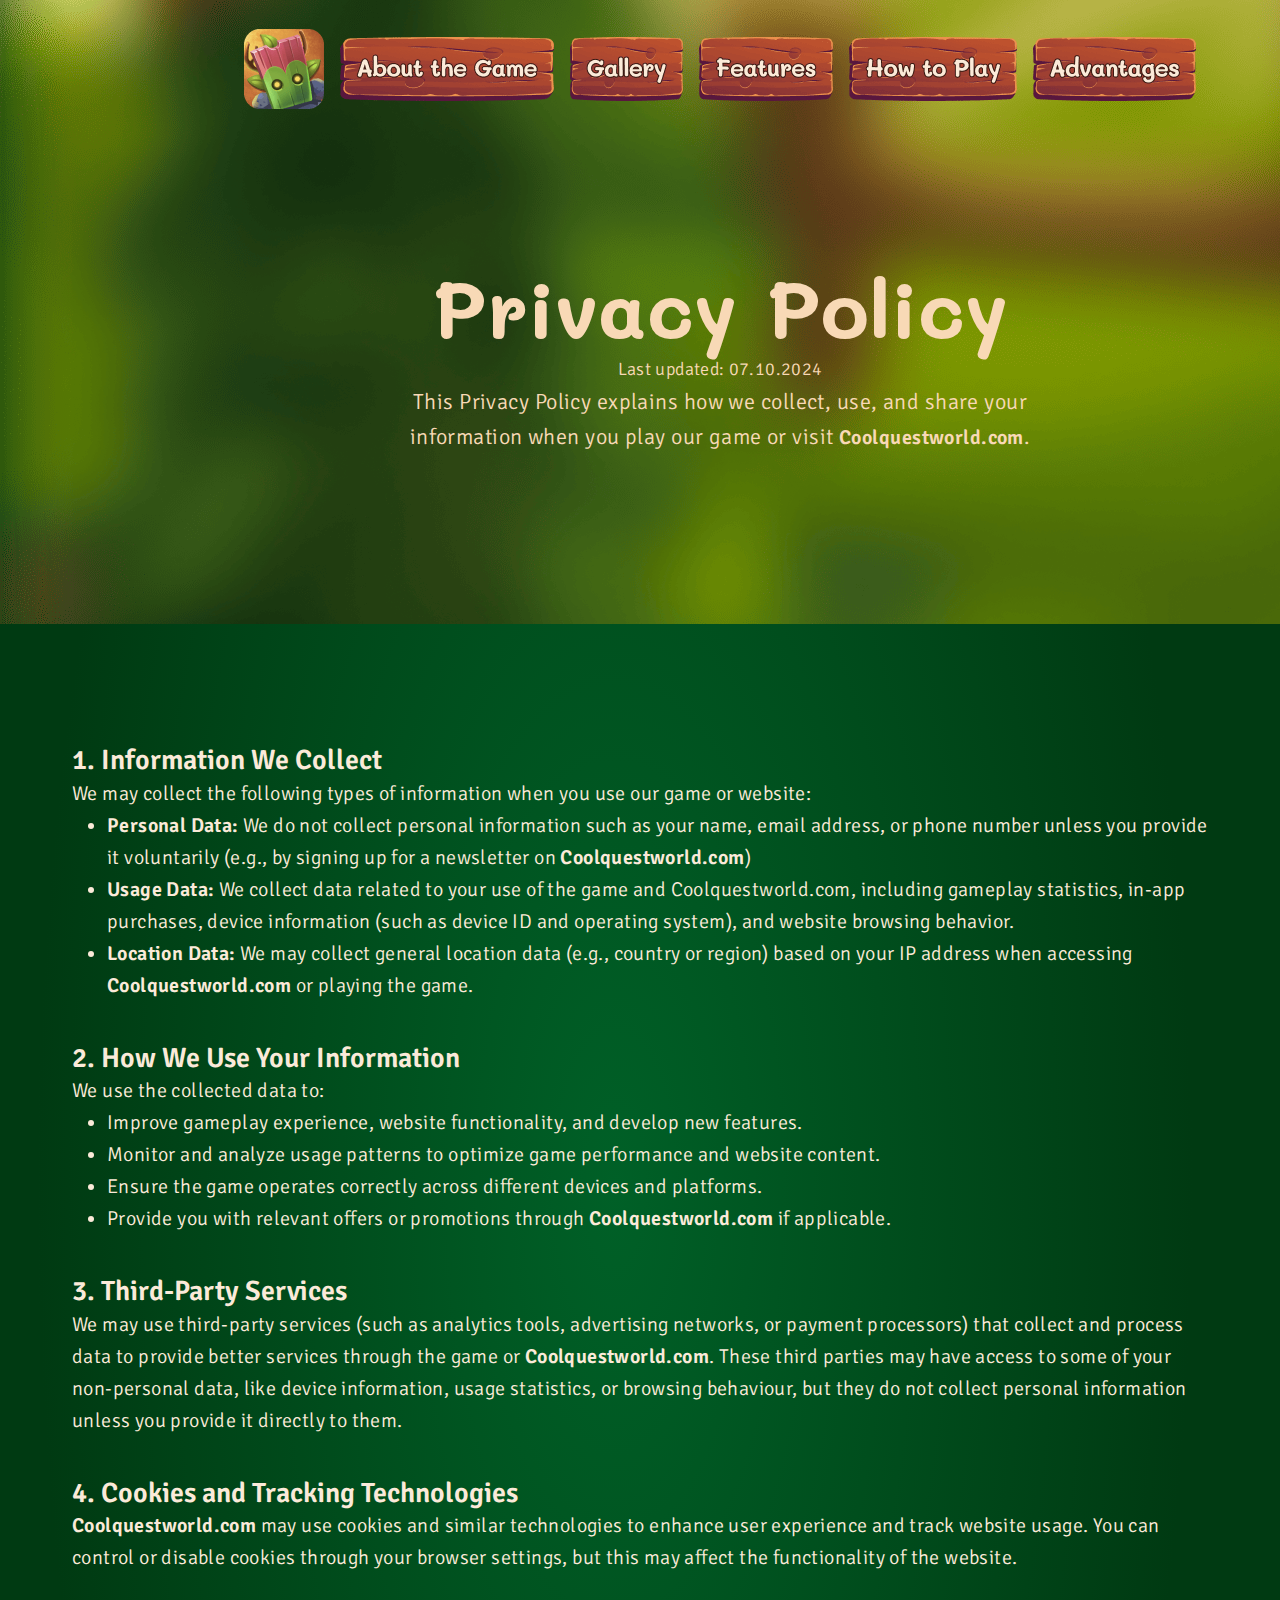
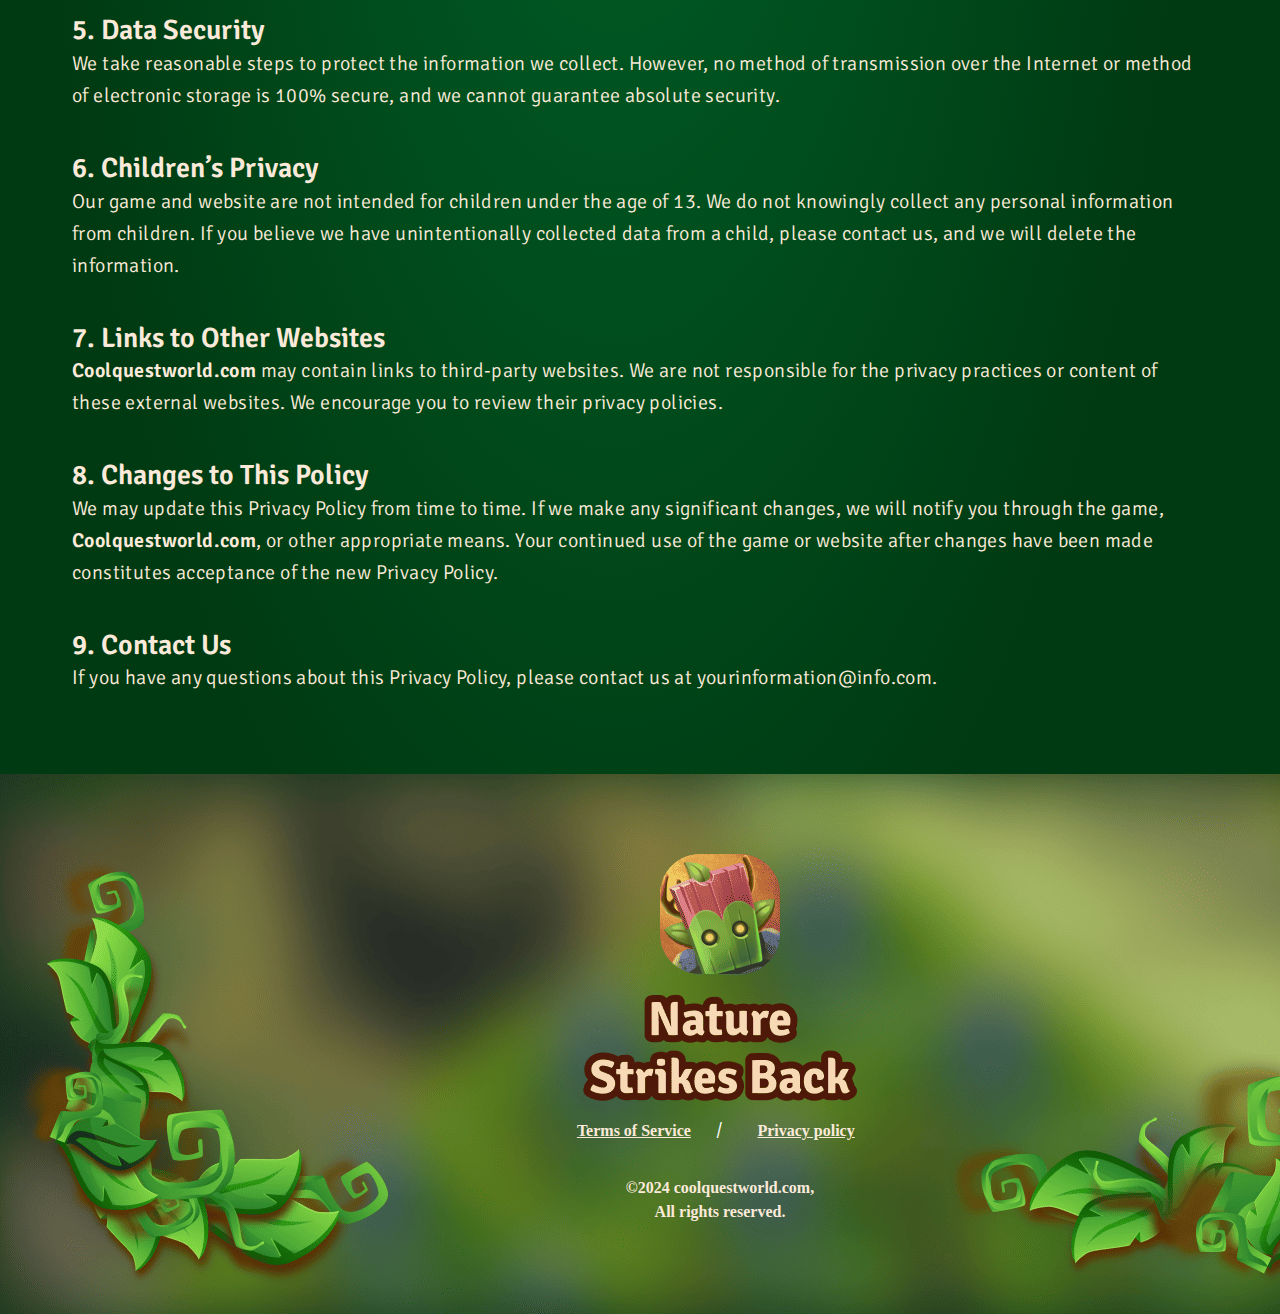
<file: policy.html>
<!DOCTYPE html>
<html lang="en">
  <head>
    <meta charset="UTF-8" />
    <meta name="viewport" content="width=device-width, initial-scale=1.0" />
    <title>Nature Strikes Back</title>
    <link rel="icon" href="image/Favicon (500x500).png" />
    <link rel="stylesheet" type="text/css" href="slick/slick.css" />
    <link rel="stylesheet" href="css/main.css" />
    <link href="https://unpkg.com/aos@2.3.1/dist/aos.css" rel="stylesheet" />

    <link rel="preconnect" href="https://fonts.googleapis.com" />
    <link rel="preconnect" href="https://fonts.gstatic.com" crossorigin />
    <link
      href="https://fonts.googleapis.com/css2?family=Poppins:ital,wght@0,100;0,200;0,300;0,400;0,500;0,600;0,700;0,800;0,900;1,100;1,200;1,300;1,400;1,500;1,600;1,700;1,800;1,900&display=swap"
      rel="stylesheet"
    />
    <link
      href="https://fonts.googleapis.com/css2?family=Rajdhani:wght@300;400;500;600;700&display=swap"
      rel="stylesheet"
    />
    <link rel="preconnect" href="https://fonts.googleapis.com" />
    <link rel="preconnect" href="https://fonts.gstatic.com" crossorigin />
    <link
      href="https://fonts.googleapis.com/css2?family=Luckiest+Guy&display=swap"
      rel="stylesheet"
    />
  </head>

  <body class="back-policy-terms">
    <header class="header">
      <div class="header__background"></div>
      <nav class="navigation">
        <ul class="navigation__list navigation__list-phone">
          <li class="navigation__item">
            <a href="/#about" class="navigation__link">About the Game</a>
          </li>

          <li class="navigation__item">
            <a href="/#gallery" class="navigation__link">Gallery</a>
          </li>
          <li class="navigation__item">
            <a href="/#features" class="navigation__link">Features</a>
          </li>
          <li class="navigation__item">
            <a href="/#play" class="navigation__link">How to Play</a>
          </li>
          <li class="navigation__item">
            <a href="/#advantages" class="navigation__link">Advantages</a>
          </li>
        </ul>

        <ul class="navigation__list navigation__list-desk">
          <li class="navigation__item">
            <a href="/" class="navigation__link">
              <img src="image/header/home.png" alt="Home" />
            </a>
          </li>
          <li class="navigation__item">
            <a href="/#about" class="navigation__link"
              ><img src="image/header/1.png" alt="About the Game"
            /></a>
          </li>
          <li class="navigation__item">
            <a href="/#gallery" class="navigation__link"
              ><img src="image/header/2.png" alt="Gallery"
            /></a>
          </li>
          <li class="navigation__item">
            <a href="/#features" class="navigation__link"
              ><img src="image/header/3.png" alt="Features"
            /></a>
          </li>
          <li class="navigation__item">
            <a href="/#play" class="navigation__link"
              ><img src="image/header/4.png" alt="How to Play"
            /></a>
          </li>
          <li class="navigation__item">
            <a href="/#advantages" class="navigation__link"
              ><img src="image/header/5.png" alt="Advantages"
            /></a>
          </li>
        </ul>

        <div class="header__button-wrapper">
          <img
            class="header__icon header__icon--menu header__icon-home-img"
            src="image/header/home.png"
            alt=""
          />
          <button type="button" class="header__icon-button" data-menu-button>
            <img
              class="header__icon header__icon--menu"
              src="image/header/button.png"
              alt=""
            />

            <img
              class="header__icon header__icon--close close"
              src="image/header/Frame 75.png"
              alt=""
            />
          </button>
        </div>
      </nav>
    </header>

    <main class="policy">
      <section>
        <div class="policy-terms-main-container">
          <p class="policy-terms-main-title">Privacy Policy</p>
          <p class="policy-terms-main-text-one">Last updated: 07.10.2024</p>
          <p class="policy-terms-main-text-two">
            This Privacy Policy explains how we collect, use, and share your
            information when you play our game or visit
            <span class="terms-list-bold">Coolquestworld.com</span>.
          </p>
        </div>
      </section>
      <section>
        <div class="policy-terms-container">
          <div class="policy-terms-text-section">
            <h2 class="policy-terms-text text-bold">
              1. Information We Collect
            </h2>
            <p class="policy-terms-text-one">
              We may collect the following types of information when you use our
              game or website:
            </p>
            <ul class="terms-list">
              <li>
                <span class="terms-list-bold">Personal Data:</span>
                We do not collect personal information such as your name, email
                address, or phone number unless you provide it voluntarily
                (e.g., by signing up for a newsletter on
                <span class="terms-list-bold">Coolquestworld.com</span>)
              </li>
              <li>
                <span class="terms-list-bold">Usage Data:</span>
                We collect data related to your use of the game and
                Coolquestworld.com, including gameplay statistics, in-app
                purchases, device information (such as device ID and operating
                system), and website browsing behavior.
              </li>
              <li>
                <span class="terms-list-bold">Location Data:</span>
                We may collect general location data (e.g., country or region)
                based on your IP address when accessing
                <span class="terms-list-bold">Coolquestworld.com</span> or
                playing the game.
              </li>
            </ul>
          </div>
          <h2 class="policy-terms-text text-bold">
            2. How We Use Your Information
          </h2>
          <p class="policy-terms-text-one">We use the collected data to:</p>
          <ul class="terms-list">
            <li>
              Improve gameplay experience, website functionality, and develop
              new features.
            </li>
            <li>
              Monitor and analyze usage patterns to optimize game performance
              and website content.
            </li>
            <li>
              Ensure the game operates correctly across different devices and
              platforms.
            </li>
            <li>
              Provide you with relevant offers or promotions through
              <span class="terms-list-bold">Coolquestworld.com</span> if
              applicable.
            </li>
          </ul>

          <h2 class="policy-terms-text text-bold">3. Third-Party Services</h2>
          <p class="policy-terms-text-one">
            We may use third-party services (such as analytics tools,
            advertising networks, or payment processors) that collect and
            process data to provide better services through the game or
            <span class="terms-list-bold">Coolquestworld.com</span>. These third
            parties may have access to some of your non-personal data, like
            device information, usage statistics, or browsing behaviour, but
            they do not collect personal information unless you provide it
            directly to them.
          </p>

          <h2 class="policy-terms-text text-bold">
            4. Cookies and Tracking Technologies
          </h2>
          <p class="policy-terms-text-one">
            <span class="terms-list-bold">Coolquestworld.com</span> may use
            cookies and similar technologies to enhance user experience and
            track website usage. You can control or disable cookies through your
            browser settings, but this may affect the functionality of the
            website.
          </p>

          <h2 class="policy-terms-text text-bold">5. Data Security</h2>
          <p class="policy-terms-text-one">
            We take reasonable steps to protect the information we collect.
            However, no method of transmission over the Internet or method of
            electronic storage is 100% secure, and we cannot guarantee absolute
            security.
          </p>

          <h2 class="policy-terms-text text-bold">6. Children’s Privacy</h2>
          <p class="policy-terms-text-one">
            Our game and website are not intended for children under the age of
            13. We do not knowingly collect any personal information from
            children. If you believe we have unintentionally collected data from
            a child, please contact us, and we will delete the information.
          </p>

          <h2 class="policy-terms-text text-bold">
            7. Links to Other Websites
          </h2>
          <p class="policy-terms-text-one">
            <span class="terms-list-bold">Coolquestworld.com</span> may contain
            links to third-party websites. We are not responsible for the
            privacy practices or content of these external websites. We
            encourage you to review their privacy policies.
          </p>

          <h2 class="policy-terms-text text-bold">8. Changes to This Policy</h2>
          <p class="policy-terms-text-one">
            We may update this Privacy Policy from time to time. If we make any
            significant changes, we will notify you through the game,
            <span class="terms-list-bold">Coolquestworld.com</span>, or other
            appropriate means. Your continued use of the game or website after
            changes have been made constitutes acceptance of the new Privacy
            Policy.
          </p>

          <h2 class="policy-terms-text text-bold">9. Contact Us</h2>
          <p class="policy-terms-text-one">
            If you have any questions about this Privacy Policy, please contact
            us at
            <a href="mailto:yourinformation@pinfo.com" class="email-link"
              >yourinformation@info.com</a
            >.
          </p>
        </div>
      </section>
    </main>

    <footer class="footer">
      <div class="footer-container">
        <div class="footer-wrapper">
          <a class="footer-text" href="terms.html">Terms of Service</a>
          <a class="footer-texts"> / </a>
          <a class="footer-text" href="policy.html">Privacy policy</a>
        </div>
        <p class="footer-text-two">
          ©2024 coolquestworld.com, <br />
          All rights reserved.
        </p>
      </div>
    </footer>
    <script src="js/mobile-menu.js"></script>
  </body>
</html>
</file>
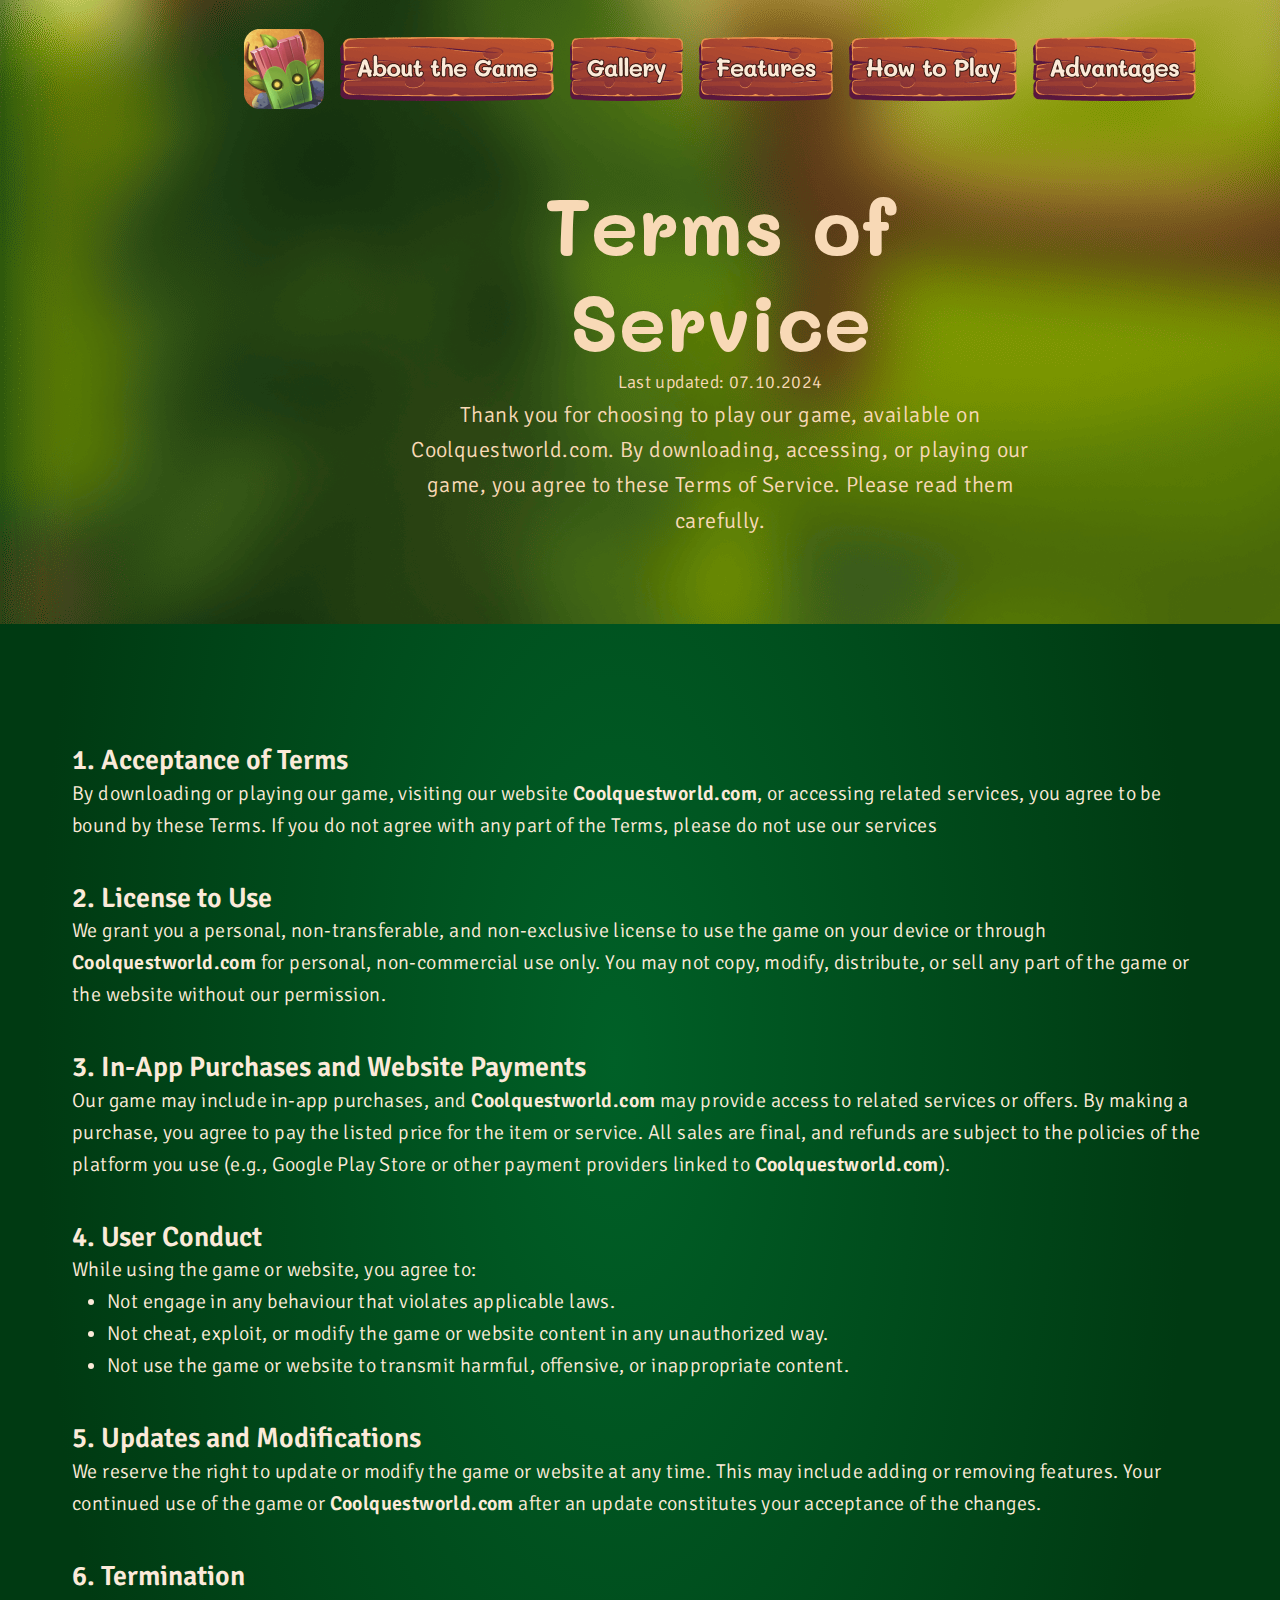
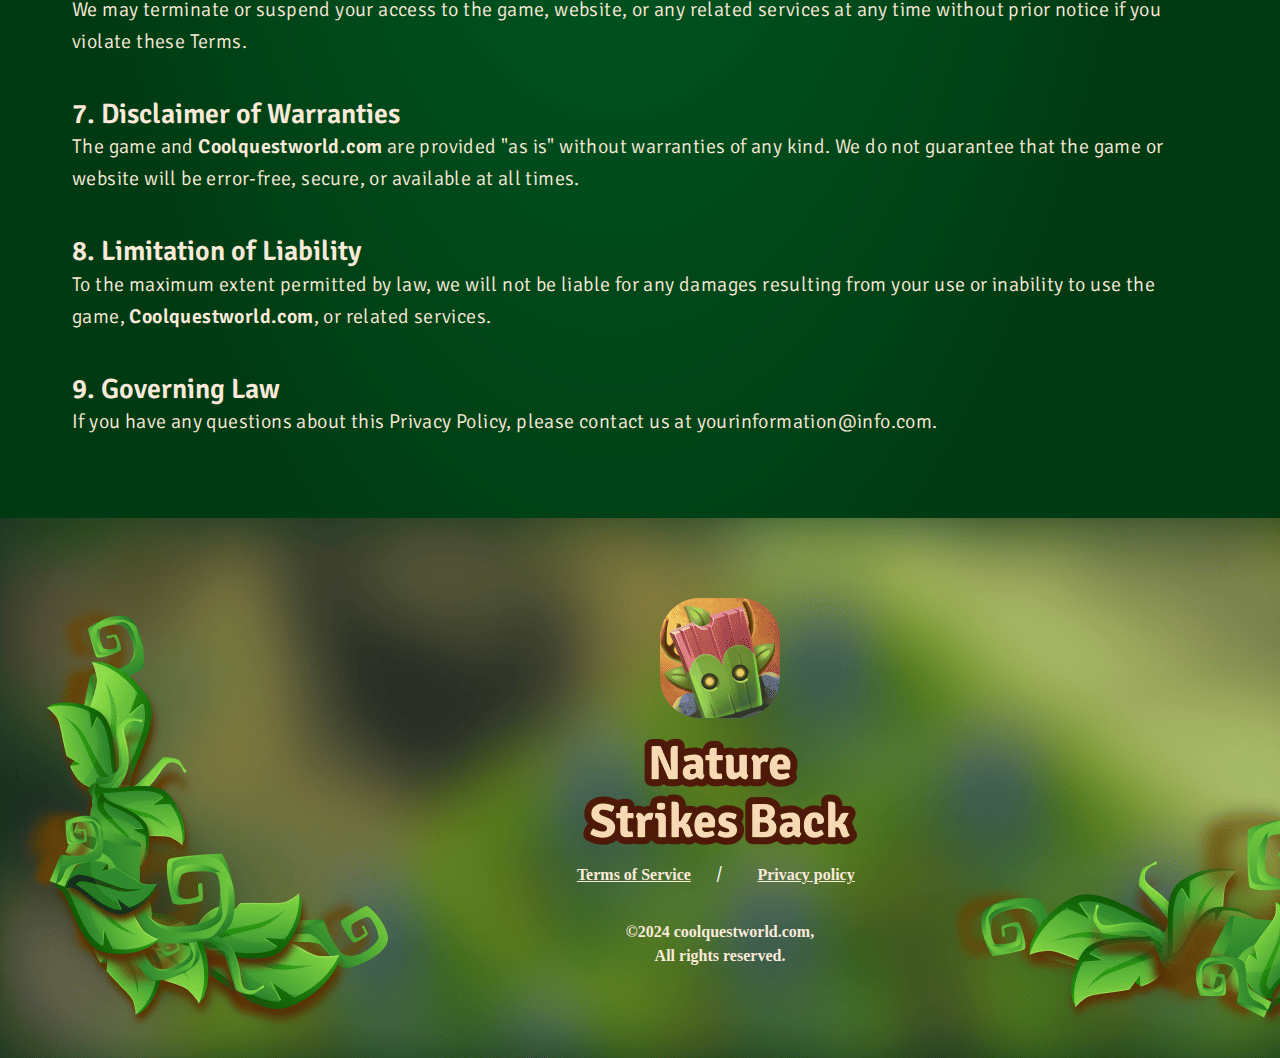
<file: terms.html>
<!DOCTYPE html>
<html lang="en">
  <head>
    <meta charset="UTF-8" />
    <meta name="viewport" content="width=device-width, initial-scale=1.0" />
    <title>Nature Strikes Back</title>
    <link rel="icon" href="image/Favicon (500x500).png" />
    <link rel="stylesheet" type="text/css" href="slick/slick.css" />
    <link rel="stylesheet" href="css/main.css" />
    <link href="https://unpkg.com/aos@2.3.1/dist/aos.css" rel="stylesheet" />

    <link rel="preconnect" href="https://fonts.googleapis.com" />
    <link rel="preconnect" href="https://fonts.gstatic.com" crossorigin />
    <link
      href="https://fonts.googleapis.com/css2?family=Poppins:ital,wght@0,100;0,200;0,300;0,400;0,500;0,600;0,700;0,800;0,900;1,100;1,200;1,300;1,400;1,500;1,600;1,700;1,800;1,900&display=swap"
      rel="stylesheet"
    />
    <link
      href="https://fonts.googleapis.com/css2?family=Rajdhani:wght@300;400;500;600;700&display=swap"
      rel="stylesheet"
    />
    <link rel="preconnect" href="https://fonts.googleapis.com" />
    <link rel="preconnect" href="https://fonts.gstatic.com" crossorigin />
    <link
      href="https://fonts.googleapis.com/css2?family=Luckiest+Guy&display=swap"
      rel="stylesheet"
    />
  </head>

  <body class="back-policy-terms">
    <header class="header">
      <div class="header__background"></div>
      <nav class="navigation">
        <ul class="navigation__list navigation__list-phone">
          <li class="navigation__item">
            <a href="/#about" class="navigation__link">About the Game</a>
          </li>

          <li class="navigation__item">
            <a href="/#gallery" class="navigation__link">Gallery</a>
          </li>
          <li class="navigation__item">
            <a href="/#features" class="navigation__link">Features</a>
          </li>
          <li class="navigation__item">
            <a href="/#play" class="navigation__link">How to Play</a>
          </li>
          <li class="navigation__item">
            <a href="/#advantages" class="navigation__link">Advantages</a>
          </li>
        </ul>

        <ul class="navigation__list navigation__list-desk">
          <li class="navigation__item">
            <a href="/" class="navigation__link">
              <img src="image/header/home.png" alt="Home" />
            </a>
          </li>
          <li class="navigation__item">
            <a href="/#about" class="navigation__link"
              ><img src="image/header/1.png" alt="About the Game"
            /></a>
          </li>
          <li class="navigation__item">
            <a href="/#gallery" class="navigation__link"
              ><img src="image/header/2.png" alt="Gallery"
            /></a>
          </li>
          <li class="navigation__item">
            <a href="/#features" class="navigation__link"
              ><img src="image/header/3.png" alt="Features"
            /></a>
          </li>
          <li class="navigation__item">
            <a href="/#play" class="navigation__link"
              ><img src="image/header/4.png" alt="How to Play"
            /></a>
          </li>
          <li class="navigation__item">
            <a href="/#advantages" class="navigation__link"
              ><img src="image/header/5.png" alt="Advantages"
            /></a>
          </li>
        </ul>

        <div class="header__button-wrapper">
          <img
            class="header__icon header__icon--menu header__icon-home-img"
            src="image/header/home.png"
            alt=""
          />
          <button type="button" class="header__icon-button" data-menu-button>
            <img
              class="header__icon header__icon--menu"
              src="image/header/button.png"
              alt=""
            />

            <img
              class="header__icon header__icon--close close"
              src="image/header/Frame 75.png"
              alt=""
            />
          </button>
        </div>
      </nav>
    </header>

    <main class="policy">
      <section>
        <div class="policy-terms-main-container">
          <p class="policy-terms-main-title">Terms of Service</p>
          <p class="policy-terms-main-text-one">Last updated: 07.10.2024</p>
          <p class="policy-terms-main-text-two">
            Thank you for choosing to play our game, available on
            Coolquestworld.com. By downloading, accessing, or playing our game,
            you agree to these Terms of Service. Please read them carefully.
          </p>
        </div>
      </section>
      <section>
        <div class="policy-terms-container">
          <h2 class="policy-terms-text text-bold">1. Acceptance of Terms</h2>
          <ul class="policy-terms-text-one">
            <li>
              By downloading or playing our game, visiting our website
              <span class="terms-list-bold">Coolquestworld.com</span>, or
              accessing related services, you agree to be bound by these Terms.
              If you do not agree with any part of the Terms, please do not use
              our services
            </li>
          </ul>

          <h2 class="policy-terms-text text-bold">2. License to Use</h2>
          <ul class="policy-terms-text-one">
            <li>
              We grant you a personal, non-transferable, and non-exclusive
              license to use the game on your device or through
              <span class="terms-list-bold">Coolquestworld.com</span> for
              personal, non-commercial use only. You may not copy, modify,
              distribute, or sell any part of the game or the website without
              our permission.
            </li>
          </ul>

          <h2 class="policy-terms-text text-bold">
            3. In-App Purchases and Website Payments
          </h2>
          <p class="policy-terms-text-one">
            Our game may include in-app purchases, and
            <span class="terms-list-bold">Coolquestworld.com</span> may provide
            access to related services or offers. By making a purchase, you
            agree to pay the listed price for the item or service. All sales are
            final, and refunds are subject to the policies of the platform you
            use (e.g., Google Play Store or other payment providers linked to
            <span class="terms-list-bold">Coolquestworld.com</span>).
          </p>

          <h2 class="policy-terms-text text-bold">4. User Conduct</h2>

          <p class="policy-terms-text-one">
            While using the game or website, you agree to:
          </p>
          <ul class="terms-list">
            <li>Not engage in any behaviour that violates applicable laws.</li>
            <li>
              Not cheat, exploit, or modify the game or website content in any
              unauthorized way.
            </li>
            <li>
              Not use the game or website to transmit harmful, offensive, or
              inappropriate content.
            </li>
          </ul>

          <h2 class="policy-terms-text text-bold">
            5. Updates and Modifications
          </h2>
          <p class="policy-terms-text-one">
            We reserve the right to update or modify the game or website at any
            time. This may include adding or removing features. Your continued
            use of the game or
            <span class="terms-list-bold">Coolquestworld.com</span> after an
            update constitutes your acceptance of the changes.
          </p>

          <h2 class="policy-terms-text text-bold">6. Termination</h2>
          <p class="policy-terms-text-one">
            We may terminate or suspend your access to the game, website, or any
            related services at any time without prior notice if you violate
            these Terms.
          </p>

          <h2 class="policy-terms-text text-bold">
            7. Disclaimer of Warranties
          </h2>
          <p class="policy-terms-text-one">
            The game and
            <span class="terms-list-bold">Coolquestworld.com</span> are provided
            "as is" without warranties of any kind. We do not guarantee that the
            game or website will be error-free, secure, or available at all
            times.
          </p>

          <h2 class="policy-terms-text text-bold">
            8. Limitation of Liability
          </h2>
          <p class="policy-terms-text-one">
            To the maximum extent permitted by law, we will not be liable for
            any damages resulting from your use or inability to use the game,
            <span class="terms-list-bold">Coolquestworld.com</span>, or related
            services.
          </p>

          <h2 class="policy-terms-text text-bold">9. Governing Law</h2>
          <p class="policy-terms-text-one">
            If you have any questions about this Privacy Policy, please contact
            us at
            <a href="mailto:yourinformation@info.com" class="email-link"
              >yourinformation@info.com</a
            >.
          </p>
        </div>
      </section>
    </main>

    <footer class="footer">
      <div class="footer-container">
        <div class="footer-wrapper">
          <a class="footer-text" href="terms.html">Terms of Service</a>
          <a class="footer-texts"> / </a>
          <a class="footer-text" href="policy.html">Privacy policy</a>
        </div>
        <p class="footer-text-two">
          ©2024 coolquestworld.com, <br />
          All rights reserved.
        </p>
      </div>
    </footer>
    <script src="js/mobile-menu.js"></script>
  </body>
</html>
</file>
<file: css/main.css>
@import url("https://fonts.googleapis.com/css2?family=Signika:wght@300..700&display=swap");

@import url("https://fonts.googleapis.com/css2?family=Mali:ital,wght@0,200;0,300;0,400;0,500;0,600;0,700;1,200;1,300;1,400;1,500;1,600;1,700&display=swap");

:root {
  --main-font: "Quicksand";
  --text-color: rgba(21, 35, 44, 1);
  --secondary-color: rgba(211, 37, 35, 1);

  --bg-color: #ffffff;
}

* {
  -webkit-box-sizing: border-box;
  box-sizing: border-box;
}

html {
  scroll-behavior: smooth;
}

body {
  font-family: var(--main-font);
  color: var(--text-color);
  margin: 0;
}

h1,
h2,
h3,
h4,
h5,
h6,
p {
  margin: 0;
}

ul,
ol {
  margin: 0;
  padding: 0;
  list-style: none;
}

img {
  display: block;
  height: auto;
}

.list {
  list-style: none;
}

button,
a {
  cursor: pointer;
}

.visually-hidden {
  position: absolute;
  width: 1px;
  height: 1px;
  margin: -1px;
  border: 0;
  padding: 0;

  white-space: nowrap;
  clip-path: inset(100%);
  clip: rect(0 0 0 0);
  overflow: hidden;
}

.button:hover {
  scale: 120%;
}

.icon {
  width: 62px;
  height: 61px;
}

@media (min-width: 1200px) {
}

.header {
  position: fixed;
  width: 100%;
  z-index: 5;
  -webkit-transition: background-color 0.3s ease;
  transition: background-color 0.3s ease;
  background-color: transparent;
}
.header__background {
  position: absolute;
  top: 0;
  right: 0;
  bottom: 0;
  left: 100%;

  z-index: -1;
  -webkit-transition: left 0.3s ease;
  transition: left 0.3s ease;
}
.header-background {
  position: absolute;
  top: 0;
  right: 0;
  bottom: 0;
  left: 100%;

  z-index: -1;
  -webkit-transition: left 0.3s ease;
  transition: left 0.3s ease;
}
.header.is-open .header__background {
  left: 0;
}
.header__button-wrapper {
  margin-left: auto;
}
.header__icon {
  display: none;
}
.header-icon-policy {
  width: 40px;
  height: 40px;
  padding: 7px 9px;
}
.header__icon-button {
  display: -webkit-box;
  display: -ms-flexbox;
  display: flex;
  background-color: transparent;
  border: none;
  border-radius: 50%;
}

.header__icon--menu {
  display: block;
}

.header__icon-button.is-open .header__icon--menu {
  display: none;
}

.header__icon-button.is-open .header__icon--close {
  display: block;
}

.policy-terms-list {
  position: static;
  flex: 1;
}

.header {
  height: 100px;
  display: flex;
}

.nav-policy-terms-item {
  display: flex;
  flex-direction: row;
}
.navigation-link {
  position: relative;
  color: var(--text-color);
  text-decoration: none;

  font-size: 16px;
  font-weight: 900;
  line-height: 40px;
}
.navigation-link:hover,
.navigation-link:focus,
.navigation-link:active {
  color: rgba(98, 132, 209, 1);
}

.header {
  position: fixed;
  width: 100%;
  z-index: 5;
  -webkit-transition: background-color 0.3s ease;
  transition: background-color 0.3s ease;
  background-color: transparent;
}
.header__background {
  position: absolute;
  top: 0;
  right: 0;
  bottom: 0;
  left: 100%;
  background-color: transparent;
  z-index: -1;
  -webkit-transition: left 0.3s ease;
  transition: left 0.3s ease;
}
.header.is-open .header__background {
  left: 0;
}
.header__button-wrapper {
  margin-right: auto;
  display: flex;
  align-items: center;
  justify-content: space-between;
}
.header__icon-home-img {
  margin-right: 192px;
}
.header__icon {
  display: none;
}
.header__icon-button {
  display: -webkit-box;
  display: -ms-flexbox;
  display: flex;
  background-color: transparent;
  border: none;
  border-radius: 50%;
}

.header__icon--menu {
  display: block;
}

.header__icon-button.is-open .header__icon--menu {
  display: none;
}

.header__icon-button.is-open .header__icon--close {
  display: block;
}
.close {
  width: 40px;
  height: 40px;
  fill: rgba(255, 255, 255, 1);
}

.navigation.is-open {
  background: #0e0e0f;
}

.navigation {
  display: -ms-flexbox;
  -webkit-box-orient: vertical;
  -webkit-box-direction: normal;
  -ms-flex-direction: column;
  flex-direction: column;
  -webkit-box-align: center;
  -ms-flex-align: center;
  align-items: center;
  -webkit-box-flex: 1;
  -ms-flex: 1;
  flex: 1;
  padding: 27px 35px 19px;
  position: relative;
}
.navigation.is-open {
  background: #5a819929;
  backdrop-filter: blur(24px);
}

.navigation__list {
  display: -webkit-box;
  display: -ms-flexbox;
  display: flex;
  -webkit-box-orient: vertical;
  -webkit-box-direction: normal;
  -ms-flex-direction: column;
  flex-direction: column;
  -webkit-box-align: start;
  -ms-flex-align: start;
  align-items: start;
  top: 130px;
  border-radius: 0px 0px 20px 20px;
  position: absolute;
  top: 100%;
  right: -100%;
  width: 100%;
  gap: 9px;
  -webkit-transition: 0.3s;
  transition: 0.3s;
  z-index: 999;
  background: #121213;
  padding-top: 200px;
  background-repeat: no-repeat;
  background-size: cover;
  background-position: center;
  height: 764px;
  background-image: url("/image/header/Home\ Page\ \(Mobile\).png");
  display: flex;
  align-items: center;
}
.navigation__list.is-open {
  right: 0;
}
.navigation__link {
  position: relative;
  color: var(--text-color);
  text-decoration: none;
  -webkit-transition: all 0.1s ease;
  transition: all 0.1s ease;
  margin: 8px 0;
  font-family: Mali;
  font-size: 28px;
  font-weight: 700;
  line-height: 36.4px;
  letter-spacing: -0.04em;
  text-align: center;
  color: #fbead9;
  text-shadow: 2px solid #381911;
  text-shadow: -1px -1px 0 #381911, 1px -1px 0 #381911, -1px 1px 0 #381911,
    1px 1px 0 #381911;
}
.navigation__link:hover,
.navigation__link:focus {
  font-size: 20px;
  font-weight: 900;
  line-height: 40px;
  text-align: center;
  color: rgba(98, 132, 209, 1);
}

.header.is-open {
  background-color: transparent;
}

@media screen and (min-width: 1200px) {
  .header__icon-home-img {
    display: none;
  }
  .navigation__list-phone {
    display: none;
  }
  .header {
    background-color: transparent;
    margin-top: 48px;
    width: 1260px;
    height: 42px;
    justify-content: space-between;

    gap: 10px;
    border-radius: 12px;
    margin-left: 90px;
    margin-right: 90px;
  }

  .header {
    display: flex;
  }
  .navigation__item-desk {
    display: none;
  }
  .header__icon-button {
    display: none;
  }
  .header__button-wrapper {
    width: auto;
    -webkit-box-pack: end;
    -ms-flex-pack: end;
    justify-content: flex-end;
  }
  .navigation {
    display: flex;
    -webkit-box-orient: horizontal;
    -webkit-box-direction: normal;
    -ms-flex-direction: row;
    flex-direction: row;
    -webkit-box-pack: justify;
    -ms-flex-pack: justify;
    -webkit-box-align: center;
    -ms-flex-align: center;
    -webkit-box-flex: 1;
    -ms-flex: 1;
    flex: 1;
    padding-block: 20px;
    align-items: center;
    justify-content: center;
  }
  .navigation__list {
    background-color: transparent;
    -webkit-box-orient: horizontal;
    -webkit-box-direction: normal;
    -ms-flex-direction: row;
    flex-direction: row;
    -webkit-box-pack: center;
    -ms-flex-pack: center;
    justify-content: start;
    position: static;
    -webkit-box-align: center;
    -ms-flex-align: center;
    align-items: center;
    width: auto;
    padding-block: 0;
    -webkit-box-flex: 1;
    -ms-flex: 1;
    flex: 1;
    gap: 16px;
    background-image: none;
    margin: 48px auto;
    display: flex;
    justify-content: center;
    align-items: center;
    height: 100px;
  }

  .navigation__list.navigation__list-phone {
    display: none;
  }
  .navigation__list-desk {
    display: flex;
  }
}

.main {
  background: radial-gradient(
    45.12% 61.74% at 48.03% 50%,
    #006027 0%,
    #003a12 100%
  );
}
.home {
  background-repeat: no-repeat;
  background-size: cover;
  background-position: center;
  width: 375px;
  height: 764px;
  margin: auto;
  background-image: url("/image/home/HOME.png");
}
.home__wrapper {
  position: relative;
  z-index: 3;
  display: -webkit-box;
  display: -ms-flexbox;
  display: flex;
  -webkit-box-orient: vertical;
  -webkit-box-direction: normal;
  -ms-flex-direction: column;
  flex-direction: column;
  -webkit-box-align: center;
  -ms-flex-align: center;
  align-items: center;
  padding-top: 256px;
}
.home-text {
  font-family: Signika;
  font-size: 24px;
  font-weight: 600;
  line-height: 32.4px;
  text-align: center;
  text-underline-position: from-font;
  text-decoration-skip-ink: none;
  color: #fbead9;
  width: 335px;
}
.home__container-top {
  display: -webkit-box;
  display: -ms-flexbox;
  display: flex;
  -webkit-box-orient: vertical;
  -webkit-box-direction: normal;
  -ms-flex-direction: column;
  flex-direction: column;
  align-items: center;
  margin-top: 24px;
  margin-right: 50px;
}

.home__google-button_link {
  display: inline-block;
  max-width: 312px;
  -webkit-transition: -webkit-transform 0.3s ease;
  transition: -webkit-transform 0.3s ease;
  transition: transform 0.3s ease;
  transition: transform 0.3s ease, -webkit-transform 0.3s ease;
  border-radius: 12px;
  -webkit-animation: pulse 2s infinite;
  animation: pulse 2s infinite;
  width: 245px;
  height: 82px;
  margin: auto;
}

@media screen and (min-width: 1200px) {
  .home {
    margin: auto;
    width: 1440px;
    height: 700px;
    background-image: url("/image/home/HOME\ \(1\).png");
  }

  .home__wrapper {
    padding-top: 384px;
    padding-right: 650px;
  }
  .home-text {
    font-family: Signika;
    font-size: 32px;
    font-weight: 600;
    line-height: 43.2px;
    text-align: left;
    text-underline-position: from-font;
    text-decoration-skip-ink: none;

    color: #fbead9;
    width: 630px;
  }
  .home__container-top {
    display: -webkit-box;
    display: -ms-flexbox;
    display: flex;
    -webkit-box-orient: vertical;
    -webkit-box-direction: normal;
    -ms-flex-direction: column;
    flex-direction: column;
    align-items: center;
    padding-right: 350px;
  }
  .home__google-button_link {
    width: 300px;
    height: 86px;
    margin-top: 24px;
  }
}

.about {
  background: #f8d9b6;
}
.about__container {
  margin: auto;
  padding: 40px 0;
  width: 327px;
}
.about-title {
  font-family: Signika;
  font-size: 40px;
  font-weight: 700;
  line-height: 48px;
  text-align: center;
  text-underline-position: from-font;
  text-decoration-skip-ink: none;
  color: #381911;
}
.about-text {
  font-family: Signika;
  font-size: 22px;
  font-weight: 300;
  line-height: 35.2px;
  letter-spacing: 0.02em;
  text-align: center;
  text-underline-position: from-font;
  text-decoration-skip-ink: none;
  color: #381911;
}
.about-text-bold {
  font-family: Signika;
  font-size: 20px;
  font-weight: 600;
  line-height: 24px;
  text-align: center;
  text-underline-position: from-font;
  text-decoration-skip-ink: none;
}

@media screen and (min-width: 1200px) {
  .about {
    background: #0e331a;
    background-repeat: no-repeat;
    background-size: cover;
    background-position: center;
    margin: auto;

    background-image: url("/image/about/About\ the\ Game.png");
    width: 1440px;
    height: 980px;
  }
  .about__container {
    margin: auto;
    padding: 310px 0 0;
    width: 737px;
  }
  .about-title {
    font-family: Signika;
    font-size: 48px;
    font-weight: 700;
    line-height: 57.6px;
    text-align: center;
    text-underline-position: from-font;
    text-decoration-skip-ink: none;

    color: #381911;
  }
  .about-text {
    font-family: Signika;
    font-size: 22px;
    font-weight: 300;
    line-height: 35.2px;
    letter-spacing: 0.02em;
    text-align: center;
    text-underline-position: from-font;
    text-decoration-skip-ink: none;

    color: #381911;
  }
  .about-text-bold {
    font-family: Signika;
    font-size: 24px;
    font-weight: 600;
    line-height: 36px;
    text-align: center;
    text-underline-position: from-font;
    text-decoration-skip-ink: none;
  }
}
.features {
  background: #2b1813;
  padding: 40px 0 96px;
}
.features-title {
  margin: auto;
  width: 372px;
}
.features-list {
  display: flex;
  flex-direction: column;
  gap: 24px;
}
.features-container {
  width: 343px;
  height: 126px;
  padding: 16px 8px 16px 8px;
  margin: auto;
}
.features-container-title {
  font-family: Signika;
  font-size: 28px;
  font-weight: 600;
  line-height: 33.6px;
  text-align: center;
  text-underline-position: from-font;
  text-decoration-skip-ink: none;
  color: #f8d9b6;
  padding-bottom: 8px;
}
.features-container-text {
  font-family: Signika;
  font-size: 16px;
  font-weight: 300;
  line-height: 25.6px;
  letter-spacing: 0.02em;
  text-align: center;
  text-underline-position: from-font;
  text-decoration-skip-ink: none;
  color: #f8d9b6;
}
@media screen and (min-width: 1200px) {
  .features-title {
    margin: auto;
    width: 372px;
  }
  .features-list {
    margin: auto;
    width: 1076px;
    padding: 0 34px;
    display: flex;
    flex-direction: row;
    flex-wrap: wrap;
    gap: 24px;
    row-gap: 40px;
  }
  .features-container {
    width: 320px;
    padding: 16px 8px 16px 8px;
    margin: auto;
  }
}
.play {
  padding: 40px 0;
  background: #0e331a;
  background-repeat: no-repeat;
  background-size: cover;
  background-position: center;
  margin: auto;
  background: linear-gradient(180deg, #0e331a 0%, #01591b 100%);

  background-image: url("/image/play/Image\ \(How\ to\ Play\).png");
  width: 375px;
}

.play-list {
  display: flex;
  flex-direction: column;
  gap: 24px;
}
.play-container {
  width: 328px;
  padding: 16px 24px 16px 24px;
  gap: 8px;
  margin: auto;
}
.play-container-img {
  width: 184px;
  height: 184px;
  margin: auto;
}
.play-container-title {
  font-family: Signika;
  font-size: 28px;
  font-weight: 600;
  line-height: 33.6px;
  text-align: center;
  text-underline-position: from-font;
  text-decoration-skip-ink: none;
  color: #f8d9b6;
  padding-bottom: 8px;
}
.play-container-text {
  font-family: Signika;
  font-size: 16px;
  font-weight: 300;
  line-height: 25.6px;
  letter-spacing: 0.02em;
  text-align: center;
  text-underline-position: from-font;
  text-decoration-skip-ink: none;

  color: #f8d9b6;
}
@media screen and (min-width: 1200px) {
  .play {
    padding: 40px 0;
    background-image: url("/image/play/photo_2024-10-25_11-05-02\ \(4\)\ 1.png");
    width: 1440px;
  }

  .play-list {
    display: flex;
    flex-direction: row;
    flex-wrap: wrap;
    gap: 24px;
    width: 1296px;
    margin: auto;
  }
  .play-container {
    width: 328px;
    padding: 16px 24px 16px 24px;
    gap: 8px;
    margin: auto;
  }
}
.advantages {
  background: #0e331a;
  padding: 40px 0;
}
.advantages-list {
  display: flex;
  flex-direction: column;
  align-items: center;
  gap: 24px;
}
.advantages-container {
  width: 328px;
  padding: 0px 24px 0px 24px;
  opacity: 0px;
}
@media screen and (min-width: 1200px) {
  .advantages-list {
    display: flex;
    flex-direction: row;
    align-items: center;
    gap: 24px;
    width: 1296px;
    margin: auto;
  }
  .advantages-container {
    width: 240px;
    padding: 0px;
    opacity: 0px;
  }
}
.gallery-button-container {
  display: -webkit-box;
  display: -ms-flexbox;
  display: flex;
  -webkit-box-align: center;
  -ms-flex-align: center;
  align-items: center;
  -webkit-box-pack: center;
  -ms-flex-pack: center;
  justify-content: center;
  gap: 26px;
}
.slick-active .gallery__image {
  width: 314.62px;
  height: 570.64px;
}
.gallery-button {
  background-color: transparent;
  border: none;
  padding: 0;
  -webkit-transition: scale 0.3s ease;
  transition: scale 0.3s ease;
}

.gallery-button:hover {
  scale: 120%;
}

.button-visible {
  display: none !important;
}

.gallery-button-icon {
  max-width: auto;
}

.gallery {
  background: linear-gradient(180deg, #0e331a 0%, #01591b 100%);
  padding-bottom: 40px;
  display: flex;
  flex-direction: column;
  justify-content: center;
  align-items: center;
  text-align: center;
}

.gallery__container {
  display: flex;
  justify-content: center;
  align-items: center;
  margin: auto;
}
.gallery__list {
  max-width: 350px;
}

@media screen and (min-width: 1440px) {
}

.gallery-title-photo {
  margin: auto;
  padding: 41px 0 24px;
}
.gallery__list {
  display: -webkit-box;
  display: -ms-flexbox;
  display: flex;
  -webkit-box-align: center;
  -ms-flex-align: center;
  align-items: center;
  -webkit-box-pack: center;
  -ms-flex-pack: center;
  justify-content: center;
  margin: auto;
  max-width: 350px;
}
.gallery__item {
  background: transparent;
  width: 319.22px;
  height: 668px;
  border-radius: 16px;
  margin: 5px;
}
.gallery-avatar {
  border-radius: 16px;
}

@media screen and (min-width: 1200px) {
  .gallery {
    background-repeat: no-repeat;
    background-size: cover;
    background-position: center;
    margin: auto;
    background: linear-gradient(180deg, #0e331a 0%, #01591b 100%);

    background-image: url("/image/gallery/Gallery\ \(1\).png");
    width: 1440px;
    height: 1080px;
    display: flex;
    align-items: center;
    justify-content: center;
  }
  .gallery-title-photo {
    display: none;
  }
  .gallery__list {
    max-width: 1190px;
    padding-top: 360px;
  }
  .gallery__item {
    background: transparent;
    max-width: 100%;
    margin: 0 12px;
  }
}

.gallery__button-container {
  display: -webkit-box;
  display: -ms-flexbox;
  display: flex;
  -webkit-box-align: center;
  -ms-flex-align: center;
  align-items: center;
  -webkit-box-pack: center;
  -ms-flex-pack: center;
  justify-content: center;
  gap: 56px;
  margin-top: 40px;
}

@media screen and (min-width: 1200px) {
  .gallery__nav-arrows {
    display: none;
  }
}

.slick-active .gallery__image {
  width: 360px;
}
.gallery__button {
  background-color: transparent;
  border: none;
  padding: 0;
  -webkit-transition: scale 0.3s ease;
  transition: scale 0.3s ease;
}
.button-visible {
  display: none !important;
}
@media screen and (min-width: 1200px) {
  .button-visible {
    display: block !important;
  }
}

.gallery__button-icon {
  width: 48px;
  height: 48px;
}
.footer {
  background-repeat: no-repeat;
  background-size: cover;
  background-position: center;

  margin: auto;
  background-image: url("/image/footer/Footer.png");
  width: 375px;
  height: 604.57px;
}
.footer-container {
  display: flex;
  flex-direction: column;
  justify-content: center;
  align-items: center;
  padding-top: 363.57px;
  gap: 32px;
}
.footer-wrapper {
  display: flex;
  flex-direction: column;
  justify-content: end;
  align-items: end;
}
.footer-text {
  display: flex;
  flex-direction: column;
  justify-content: center;
  align-items: center;
  width: 163px;
  height: 26px;
  font-family: Manrope;
  font-size: 16px;
  font-weight: 600;
  line-height: 24px;
  text-align: left;
  color: #fbead9;
}

.footer-wrapper {
  display: flex;
  flex-direction: row;
  justify-content: center;
  align-items: center;
  text-align: center;
}
.footer-text-two {
  font-family: Manrope;
  font-size: 16px;
  font-weight: 600;
  line-height: 24px;
  text-align: center;
  text-underline-position: from-font;
  text-decoration-skip-ink: none;
  color: #fbead9;
}

.footer-texts {
  padding: 0 1px;
  color: rgba(255, 255, 255, 1);
  font-family: Poppins;
  font-size: 14px;
  font-weight: 400;
  line-height: 24px;
  letter-spacing: 0.01em;
  text-align: left;
}
@media screen and (min-width: 1200px) {
  .footer-text {
    display: flex;
    flex-direction: column;
    justify-content: center;
    align-items: center;
  }

  .footer-wrapper {
    display: flex;
    flex-direction: row;
    justify-content: center;
    align-items: center;
  }
  .footer-container {
    padding-top: 343.57px;
  }
  .footer {
    background-repeat: no-repeat;
    background-size: cover;
    background-position: center;
    width: 1440px;
    height: 540px;

    margin: auto;
    background-image: url("/image/footer/Footer\ \(1\).png");
  }
}
.policy-terms-main-container {
  padding: 130px 17px 40px;
  background-repeat: no-repeat;
  background-size: cover;
  background-position: center;
  width: 375px;
  height: 481px;
  margin: auto;
  color: #f8d9b6;
  background-image: url("/image/play/Image\ \(How\ to\ Play\).png");
}
.policy-terms-main-title {
  font-family: Mali;
  font-size: 48px;
  font-weight: 700;
  line-height: 57.6px;
  text-align: center;
  text-underline-position: from-font;
  text-decoration-skip-ink: none;
  color: #f8d9b6;
}
.policy-terms-main-text-one {
  font-family: Signika;
  font-size: 16px;
  font-weight: 300;
  line-height: 25.6px;
  letter-spacing: 0.02em;
  text-align: center;
  text-underline-position: from-font;
  text-decoration-skip-ink: none;
}
.policy-terms-main-text-two {
  font-family: Signika;
  font-size: 20px;
  font-weight: 300;
  line-height: 32px;
  letter-spacing: 0.02em;
  text-align: center;
  text-underline-position: from-font;
  text-decoration-skip-ink: none;
}
.policy {
  background: radial-gradient(
    45.12% 61.74% at 48.03% 50%,
    #006027 0%,
    #003a12 100%
  );
}
.policy-terms-container {
  display: -webkit-box;
  display: -ms-flexbox;
  display: flex;
  -webkit-box-orient: vertical;
  -webkit-box-direction: normal;
  -ms-flex-direction: column;
  flex-direction: column;
  align-items: start;
  padding: 40px 16px 76px;
  color: #fbead9;
}

.policy-terms-text {
  font-family: Signika;
  font-size: 28px;
  font-weight: 600;
  line-height: 33.6px;
  text-align: left;
  text-underline-position: from-font;
  text-decoration-skip-ink: none;

  margin-top: 40px;
}

.policy-terms-text-one {
  font-family: Signika;
  font-size: 20px;
  font-weight: 300;
  line-height: 32px;
  letter-spacing: 0.02em;
  text-align: left;
  text-underline-position: from-font;
  text-decoration-skip-ink: none;
}

.terms-list {
  list-style-type: disc;
  font-family: Signika;
  font-size: 20px;
  font-weight: 300;
  line-height: 32px;
  letter-spacing: 0.02em;
  text-align: left;
  text-underline-position: from-font;
  text-decoration-skip-ink: none;

  padding-left: 35px;
}
.terms-list-bold {
  font-family: Signika;
  font-size: 20px;
  font-weight: 600;
  line-height: 24px;
  text-align: left;
  text-underline-position: from-font;
  text-decoration-skip-ink: none;
}

.email-link {
  color: inherit;
  text-decoration: none;
}
@media screen and (min-width: 1200px) {
  .policy-terms-main-container {
    padding: 130px 17px 40px;
    background-repeat: no-repeat;
    background-size: cover;
    background-position: center;
    width: 1440px;
    height: 624px;
    display: flex;
    flex-direction: column;
    justify-content: center;
    align-items: center;
    margin: auto;
    color: #f8d9b6;
    background-image: url("/image/play/photo_2024-10-25_11-05-02\ \(4\)\ 1.png");
  }
  .policy-terms-main-title {
    width: 634px;

    font-family: Mali;
    font-size: 80px;
    font-weight: 700;
    line-height: 96px;
    text-align: center;
    text-underline-position: from-font;
    text-decoration-skip-ink: none;
  }
  .policy-terms-main-text-one {
    width: 634px;
    font-family: Signika;
    font-size: 18px;
    font-weight: 300;
    line-height: 28.8px;
    letter-spacing: 0.02em;
    text-align: center;
    text-underline-position: from-font;
    text-decoration-skip-ink: none;
  }
  .policy-terms-main-text-two {
    width: 634px;
    font-family: Signika;
    font-size: 22px;
    font-weight: 300;
    line-height: 35.2px;
    letter-spacing: 0.02em;
    text-align: center;
    text-underline-position: from-font;
    text-decoration-skip-ink: none;
  }
  .policy-terms-container {
    padding: 80px 72px;
    align-items: start;
  }
}
</file>
